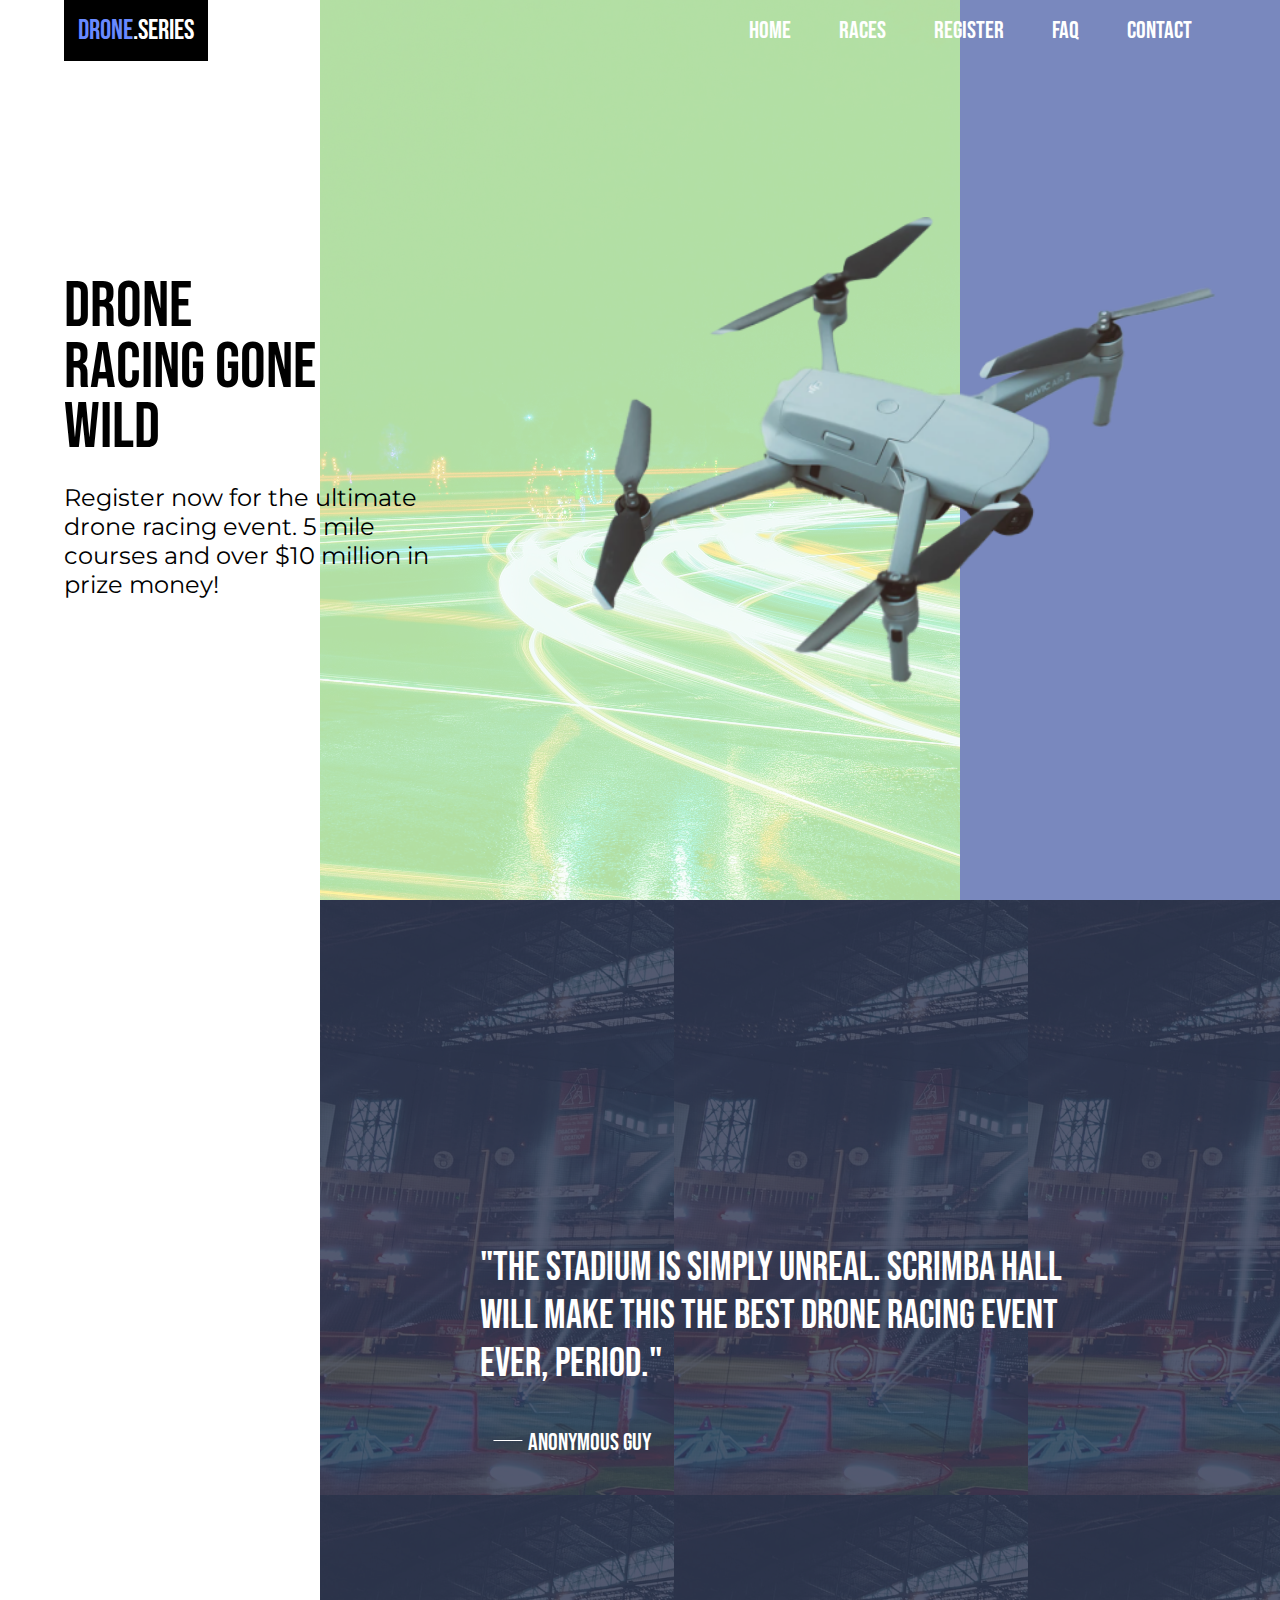
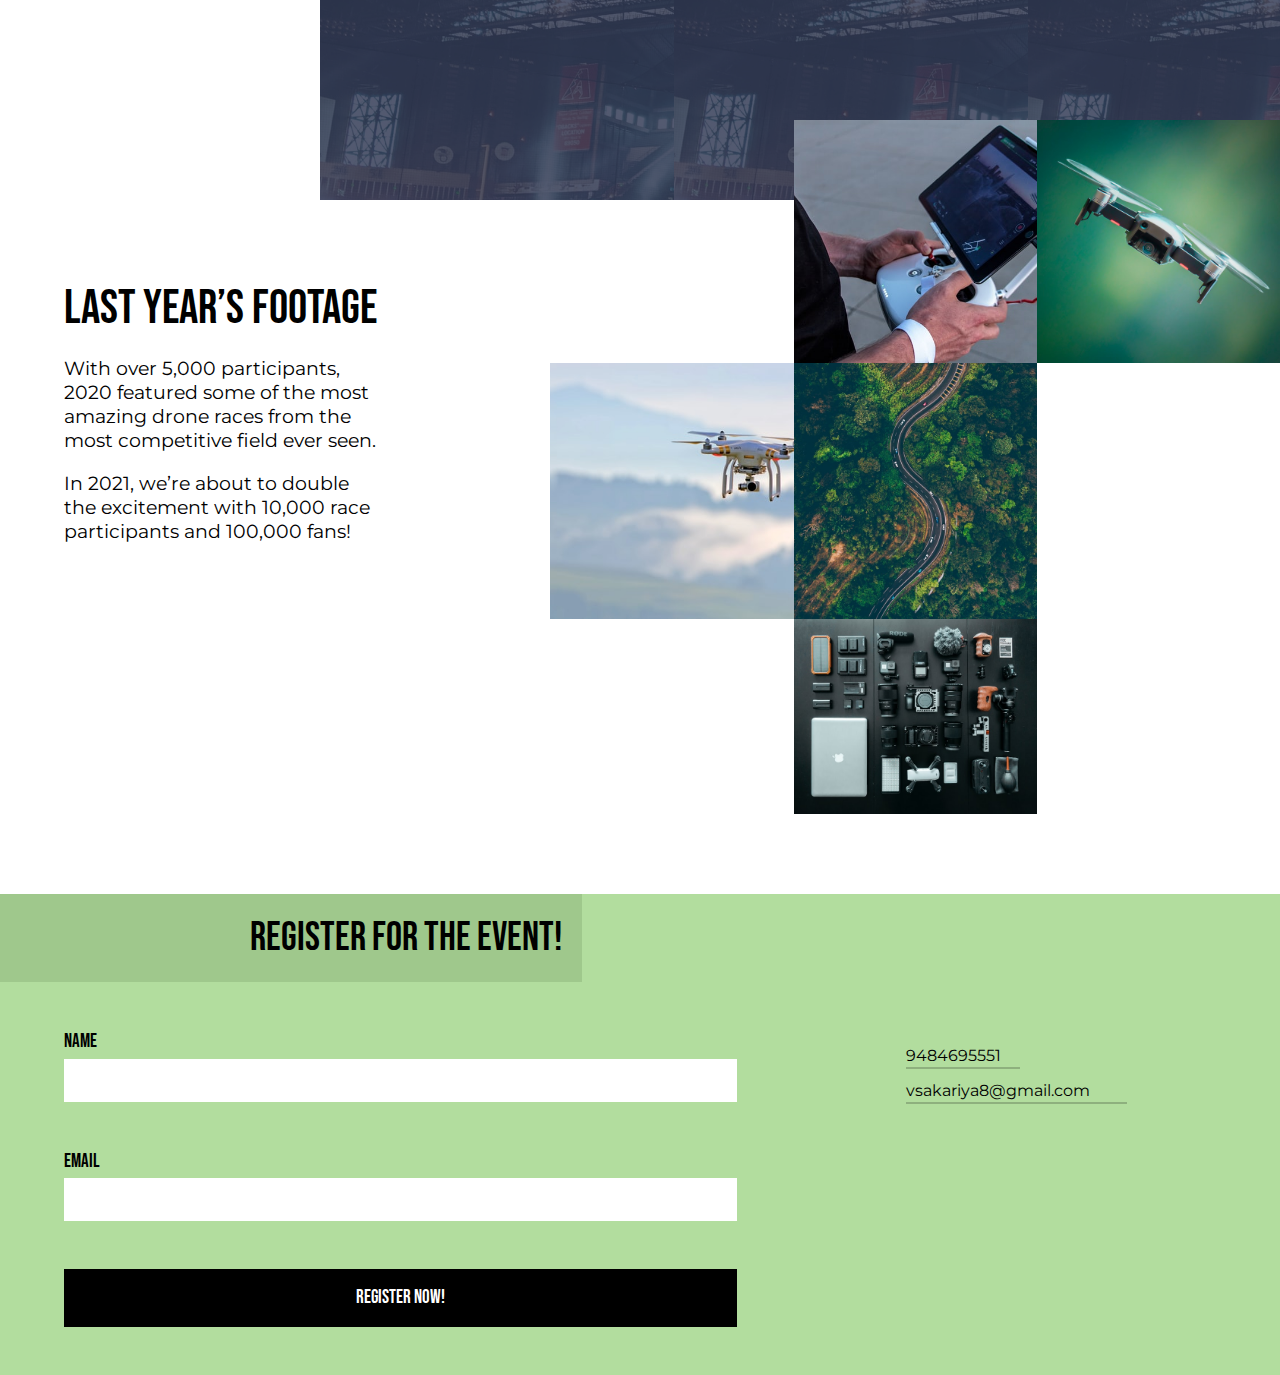
<file: index.html>
<!DOCTYPE html>
<html lang="en">
	<head>
		<meta charset="UTF-8" />
		<meta http-equiv="X-UA-Compatible" content="IE=edge" />
		<meta name="viewport" content="width=device-width, initial-scale=1.0" />
		<title>Drones</title>
		<link rel="shortcut icon" href="images/logo.svg" type="image/x-icon" />
		<link rel="icon" href="images/logo.svg" type="image/x-icon" />
		<link rel="preconnect" href="https://fonts.gstatic.com" />
		<link
			href="https://fonts.googleapis.com/css2?family=Bebas+Neue&family=Montserrat&display=swap"
			rel="stylesheet"
		/>
		<link rel="stylesheet" href="index.css" />
		<script src="index.js" defer></script>
	</head>
	<body>
		<header class="header">
			<nav class="nav">
				<h1 class="nav__logo"><span class="nav__logo__blue">Drone</span>.series</h1>
				<ul class="nav__links">
					<svg
						class="nav__menu nav__close close"
						fill="#FFF"
						viewBox="0 0 20 20"
						xmlns="http://www.w3.org/2000/svg"
					>
						<path
							fill-rule="evenodd"
							d="M10 18a8 8 0 100-16 8 8 0 000 16zM8.707 7.293a1 1 0 00-1.414 1.414L8.586 10l-1.293 1.293a1 1 0 101.414 1.414L10 11.414l1.293 1.293a1 1 0 001.414-1.414L11.414 10l1.293-1.293a1 1 0 00-1.414-1.414L10 8.586 8.707 7.293z"
							clip-rule="evenodd"
						></path>
					</svg>
					<li><a href="#" class="nav__link">Home</a></li>
					<li><a href="#" class="nav__link">Races</a></li>
					<li><a href="#" class="nav__link">Register</a></li>
					<li><a href="#" class="nav__link">FAQ</a></li>
					<li><a href="#" class="nav__link">Contact</a></li>
				</ul>
				<svg
					class="nav__menu menu"
					fill="currentColor"
					viewBox="0 0 20 20"
					xmlns="http://www.w3.org/2000/svg"
				>
					<path
						fill-rule="evenodd"
						d="M3 5a1 1 0 011-1h12a1 1 0 110 2H4a1 1 0 01-1-1zM3 10a1 1 0 011-1h12a1 1 0 110 2H4a1 1 0 01-1-1zM9 15a1 1 0 011-1h6a1 1 0 110 2h-6a1 1 0 01-1-1z"
						clip-rule="evenodd"
					></path>
				</svg>
			</nav>
			<div class="center-col">
				<div class="hero">
					<div class="hero__content">
						<h1 class="hero__title">Drone racing gone wild</h1>
						<p class="hero__text">
							Register now for the ultimate drone racing event. 5 mile courses and over $10 million
							in prize money!
						</p>
					</div>
					<img src="images/drone.png" alt="drone" class="hero__img" />
				</div>
			</div>
			<div class="right-col"></div>
		</header>
		<main>
			<div class="quote grid">
				<div class="quote__right-col">
					<p class="quote__text">
						"the stadium is simply unreal. scrimba hall will make this the best drone racing event
						ever, period."
					</p>
					<cite class="quote__cite">anonymous guy</cite>
				</div>
			</div>
			<div class="previous grid">
				<div class="previous__right-col">
					<div class="previous__content">
						<h1 class="previous__title">last year’s footage</h1>
						<p class="previous__text">
							With over 5,000 participants, 2020 featured some of the most amazing drone races from
							the most competitive field ever seen.
						</p>
						<p class="previous__text">
							In 2021, we’re about to double the excitement with 10,000 race participants and
							100,000 fans!
						</p>
					</div>
					<div class="previous__imgs">
						<img src="images/drone1.jfif" alt="drone1" class="previous__img1" />
						<img src="images/drone2.jfif" alt="drone2" class="previous__img2" />
						<img src="images/drone3.jfif" alt="drone3" class="previous__img3" />
						<img src="images/drone4.jfif" alt="drone4" class="previous__img4" />
						<img src="images/drone5.jfif" alt="drone5" class="previous__img5" />
					</div>
				</div>
			</div>
			<div class="register">
				<div class="register__grid">
					<h1 class="register__title">register for the event!</h1>
				</div>
				<div class="grid">
					<form class="register__form">
						<div class="register__form__form">
							<div class="register__form__input">
								<label for="name" class="register__form__input__label">Name</label>
								<input type="text" name="name" class="register__form__input__input" />
							</div>
							<div class="register__form__input">
								<label for="email" class="register__form__input__label">Email</label>
								<input type="text" name="email" class="register__form__input__input" />
							</div>
							<button class="register__form__input__button">Register Now!</button>
						</div>
						<div class="footer">
							<a href="tel:9484695551" class="footer__text">9484695551</a>
							<a href="mailto:vsakariya8@gmail.com" class="footer__text">vsakariya8@gmail.com</a>
						</div>
					</form>
				</div>
			</div>
		</main>
	</body>
</html>
</file>
<file: index.css>
*,
*::after,
*::before {
  margin: 0;
  -webkit-box-sizing: border-box;
          box-sizing: border-box;
}

.header {
  height: 100vh;
  display: -ms-grid;
  display: grid;
  -ms-grid-columns: 1fr 4fr 1fr;
      grid-template-columns: 1fr 4fr 1fr;
}

.center-col {
  -ms-grid-row: 1;
  -ms-grid-column: 2;
  grid-area: 1 / 2;
  background: #b2dd9e url(images/background1.jpg) no-repeat left 20% center/cover;
  background-blend-mode: screen, normal;
}

.right-col {
  -ms-grid-row: 1;
  -ms-grid-column: 3;
  grid-area: 1 / 3;
  background-color: #7988be;
}

.nav {
  z-index: 10;
  position: absolute;
  width: 100%;
  padding: 0 5vw;
  display: -webkit-box;
  display: -ms-flexbox;
  display: flex;
  -webkit-box-align: center;
      -ms-flex-align: center;
          align-items: center;
  -webkit-box-pack: justify;
      -ms-flex-pack: justify;
          justify-content: space-between;
}

.nav__logo {
  text-decoration: none;
  padding: 0.5em;
  background-color: #000;
  font-family: "Bebas Neue", cursive;
  font-weight: 400;
  color: #fff;
}

.nav__logo__blue {
  color: #6889ff;
}

.nav__menu {
  width: 2rem;
  height: 2rem;
  cursor: pointer;
}

.nav__links {
  position: fixed;
  top: 0;
  left: 0;
  right: 0;
  bottom: 0;
  display: -ms-grid;
  display: grid;
  place-content: center right;
  list-style: none;
  padding: 0;
  text-align: right;
  background: #363b4e;
  -webkit-transform: scaleX(0);
          transform: scaleX(0);
  -webkit-transform-origin: right;
          transform-origin: right;
  -webkit-transition: -webkit-transform 150ms ease-in-out;
  transition: -webkit-transform 150ms ease-in-out;
  transition: transform 150ms ease-in-out;
  transition: transform 150ms ease-in-out, -webkit-transform 150ms ease-in-out;
}

.nav__link {
  font-family: "Bebas Neue", cursive;
  font-size: 2rem;
  font-weight: 400;
  text-decoration: none;
  color: #fff;
  padding: 1em;
}

.nav__close {
  position: absolute;
  top: 2em;
  right: 2em;
}

.active {
  -webkit-transform: scaleX(1);
          transform: scaleX(1);
}

.hero {
  height: 100vh;
  display: -ms-grid;
  display: grid;
  place-content: center;
  padding: 0 1em;
  text-align: center;
}

.hero__title {
  font-family: "Bebas Neue", cursive;
  font-size: 3rem;
  font-weight: 400;
}

.hero__text {
  font-family: "Montserrat", sans-serif;
  font-weight: 400;
  margin: 2.5em 0;
}

.hero__img {
  width: 90%;
  margin: 0 auto;
}

.grid {
  display: -ms-grid;
  display: grid;
  -ms-grid-columns: 1fr 5fr;
      grid-template-columns: 1fr 5fr;
}

.quote {
  height: 100vh;
  font-family: "Bebas Neue", cursive;
  font-weight: 400;
  color: #fff;
}

.quote__right-col {
  -ms-grid-row: 1;
  -ms-grid-column: 2;
  grid-area: 1 / 2;
  padding: 8em 2em;
  background: url(images/background2.png);
}

.quote__text {
  font-size: 1.5rem;
  margin-bottom: 1em;
}

.quote__cite {
  margin-left: 2em;
  font-style: normal;
  font-size: 1.2rem;
  position: relative;
}

.quote__cite::before {
  content: "";
  position: absolute;
  top: 0;
  left: 0;
  -webkit-transform: translate(-120%, 10px);
          transform: translate(-120%, 10px);
  width: 1.8rem;
  height: 0.08rem;
  background-color: #fff;
}

.previous__right-col {
  margin-top: 3em;
  -ms-grid-row: 1;
  -ms-grid-column: 2;
  grid-area: 1 / 2;
}

.previous__title {
  font-family: "Bebas Neue", cursive;
  font-weight: 400;
}

.previous__text {
  font-family: "Montserrat", sans-serif;
  margin: 1em 0;
  padding-right: 0.5em;
}

.previous__imgs {
  margin: 3em 0;
  display: -ms-grid;
  display: grid;
  -ms-grid-columns: auto auto auto;
      grid-template-columns: auto auto auto;
  -ms-grid-rows: auto auto auto;
      grid-template-rows: auto auto auto;
}

.previous__img1 {
  -ms-grid-row: 1;
  -ms-grid-column: 2;
  grid-area: 1 / 2;
  width: 100%;
  height: 100%;
  -o-object-fit: cover;
     object-fit: cover;
}

.previous__img2 {
  -ms-grid-row: 1;
  -ms-grid-column: 3;
  grid-area: 1 / 3;
  width: 100%;
  height: 100%;
  -o-object-fit: cover;
     object-fit: cover;
}

.previous__img3 {
  -ms-grid-row: 2;
  -ms-grid-column: 1;
  grid-area: 2 / 1;
  width: 100%;
  height: 100%;
  -o-object-fit: cover;
     object-fit: cover;
}

.previous__img4 {
  -ms-grid-row: 2;
  -ms-grid-column: 2;
  grid-area: 2 / 2;
  width: 100%;
  height: 100%;
  -o-object-fit: cover;
     object-fit: cover;
}

.previous__img5 {
  -ms-grid-row: 3;
  -ms-grid-column: 2;
  grid-area: 3 / 2;
  width: 100%;
  height: 100%;
  -o-object-fit: cover;
     object-fit: cover;
}

.register {
  background: #b2dd9e;
}

.register__grid {
  display: -ms-grid;
  display: grid;
  -ms-grid-columns: 5fr 1fr;
      grid-template-columns: 5fr 1fr;
}

.register__title {
  padding: 0.5em;
  font-family: "Bebas Neue", cursive;
  font-weight: 400;
  text-align: right;
  background: #9fc88c;
}

.register__form {
  -ms-grid-row: 1;
  -ms-grid-column: 2;
  grid-area: 1 / 2;
  margin-bottom: 3em;
}

.register__form__input {
  margin: 3em 0;
}

.register__form__input__label {
  display: block;
  font-family: "Bebas Neue", cursive;
  font-weight: 400;
  font-size: 1.2rem;
  margin-bottom: 0.3em;
}

.register__form__input__input {
  padding: 1em;
  font-family: "Montserrat", sans-serif;
  border: none;
  outline: none;
  width: 80%;
}

.register__form__input__button {
  width: 80%;
  padding: 0.8em 2em;
  background: #000;
  border: 2px solid transparent;
  outline: none;
  font-family: "Bebas Neue", cursive;
  font-weight: 400;
  font-size: 1.2rem;
  color: #fff;
}

.footer {
  margin-top: 3em;
}

.footer__text {
  width: -webkit-max-content;
  width: -moz-max-content;
  width: max-content;
  display: block;
  margin: 1em 0;
  font-family: "Montserrat", sans-serif;
  text-decoration: none;
  color: #000;
  position: relative;
}

.footer__text::before {
  content: "";
  background: rgba(0, 0, 0, 0.2);
  position: absolute;
  bottom: -20%;
  width: 120%;
  height: 0.1rem;
}

@media (min-width: 768px) {
  .nav__menu, .nav__close {
    display: none;
  }
  .nav__links {
    position: static;
    display: -webkit-box;
    display: -ms-flexbox;
    display: flex;
    -webkit-transform: scaleX(1);
            transform: scaleX(1);
    background: transparent;
  }
  .nav__link {
    font-size: 1.5rem;
    padding: 0;
    margin: 1em;
  }
}

@media (min-width: 1024px) {
  .nav__logo {
    font-size: 1.75rem;
  }
  .header {
    -ms-grid-columns: 2fr 4fr 2fr;
        grid-template-columns: 2fr 4fr 2fr;
    position: relative;
  }
  .hero {
    width: 100%;
    position: absolute;
    left: 0;
    right: 0;
    padding: 0 5vw;
    display: -webkit-box;
    display: -ms-flexbox;
    display: flex;
    -webkit-box-align: center;
        -ms-flex-align: center;
            align-items: center;
    -webkit-box-pack: justify;
        -ms-flex-pack: justify;
            justify-content: space-between;
    width: 100%;
    text-align: left;
  }
  .hero__content {
    -webkit-box-flex: 1;
        -ms-flex-positive: 1;
            flex-grow: 1;
  }
  .hero__title {
    font-size: 4rem;
    line-height: 95%;
    max-width: 10ch;
  }
  .hero__text {
    font-size: 1.5rem;
    max-width: 25ch;
    margin: 1em 0;
  }
  .hero__img {
    -webkit-box-flex: 1;
        -ms-flex-positive: 1;
            flex-grow: 1;
    width: 50%;
    margin-left: 5em;
  }
  .grid {
    -ms-grid-columns: 2fr 6fr;
        grid-template-columns: 2fr 6fr;
  }
  .quote__right-col {
    display: -ms-grid;
    display: grid;
    place-content: center;
  }
  .quote__text {
    font-size: 2.5rem;
    max-width: 40ch;
  }
  .quote__cite {
    font-size: 1.5rem;
  }
  .quote__cite::before {
    -webkit-transform: translate(-120%, 12px);
            transform: translate(-120%, 12px);
  }
  .previous__right-col {
    -ms-grid-column: 1;
    -ms-grid-column-span: 2;
    grid-column: 1 / span 2;
    display: -webkit-box;
    display: -ms-flexbox;
    display: flex;
    gap: 3em;
    padding-left: 5vw;
    margin: 5em 0;
  }
  .previous__content {
    -webkit-box-flex: 1;
        -ms-flex-positive: 1;
            flex-grow: 1;
  }
  .previous__title {
    font-size: 3rem;
    max-width: 30ch;
  }
  .previous__text {
    font-size: 1.2rem;
    max-width: 25ch;
  }
  .previous__imgs {
    max-width: 60%;
    margin: 0;
    margin-top: -10em;
  }
  .register__grid {
    -ms-grid-columns: 5fr 6fr;
        grid-template-columns: 5fr 6fr;
  }
  .register__title {
    font-size: 2.5rem;
  }
  .register__form {
    padding: 0 5vw;
    -ms-grid-column: 1;
    -ms-grid-column-span: 2;
    grid-column: 1 / span 2;
    display: -webkit-box;
    display: -ms-flexbox;
    display: flex;
  }
  .register__form__form {
    -webkit-box-flex: 5;
        -ms-flex-positive: 5;
            flex-grow: 5;
  }
  .footer {
    -webkit-box-flex: 1;
        -ms-flex-positive: 1;
            flex-grow: 1;
  }
}

@media (min-width: 1536px) {
  .header {
    -ms-grid-columns: 2fr 8fr 3fr;
        grid-template-columns: 2fr 8fr 3fr;
  }
  .nav {
    padding: 0 10vw;
    z-index: 10;
  }
  .grid {
    -ms-grid-columns: 2fr 11fr;
        grid-template-columns: 2fr 11fr;
  }
  .hero {
    padding: 0 10vw;
  }
  .hero__title {
    font-size: 6rem;
  }
  .hero__img {
    width: 20%;
  }
  .quote__text {
    font-size: 4rem;
  }
  .quote__cite {
    font-size: 2rem;
  }
  .quote__cite::before {
    -webkit-transform: translate(-120%, 15px);
            transform: translate(-120%, 15px);
  }
  .previous__right-col {
    padding-left: 10vw;
  }
  .previous__title {
    font-size: 5rem;
  }
  .previous__text {
    font-size: 1.5rem;
  }
  .register__title {
    font-size: 3rem;
  }
  .register__form {
    padding: 0 10vw;
  }
  .footer__text {
    font-size: 1.2rem;
  }
}
/*# sourceMappingURL=index.css.map */
</file>
